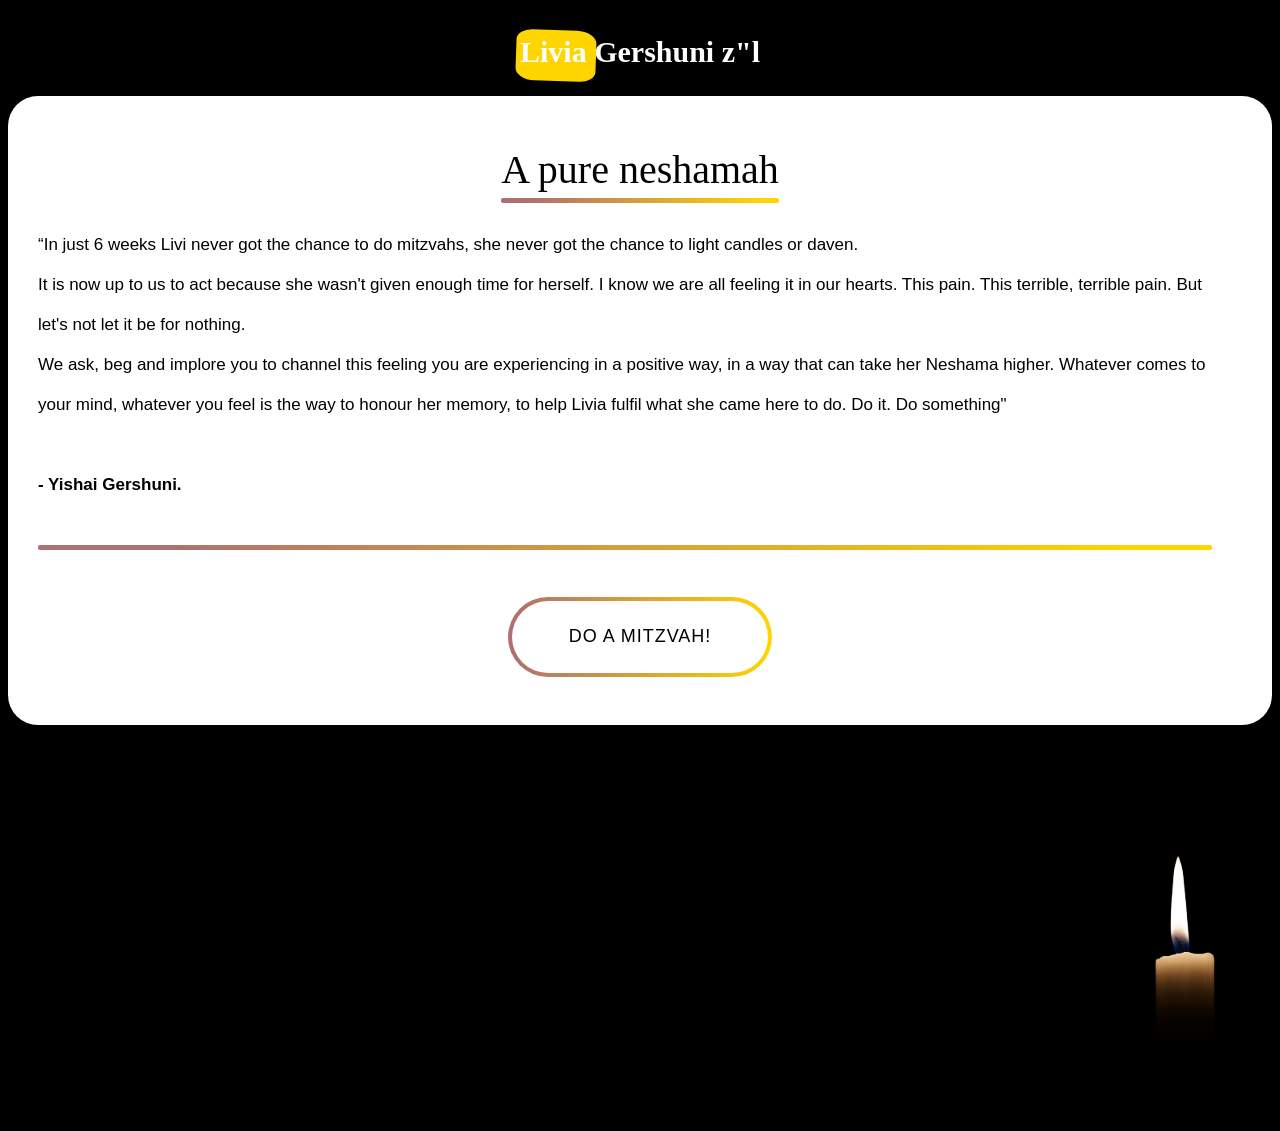
<file: index.html>
<!DOCTYPE html>
<html>
<head>
	<meta name="keywords" content="message, Leilul Nishmat, Z'L">
	<meta charset="utf-8">
	<meta name="viewport" content="width=device-width, initial-scale=1">
	<meta http-equiv="refresh" content="30">

	<title>Livia's legacy</title>
	<link rel="stylesheet" type="text/css" href="livia.css">
</head>
<body>

<div class="container">
  <h1><span class="highlight-container"><span class="highlight">Livia</span></span> Gershuni z"l</h1>
</div>



<main>
	<div class="container">
  <p>A pure neshamah</p>
</div>

<div class="title">	
 
    <h1 class="title">
      <!-- Title-content will have general styles that apply to all spans. The second classes are for individual use for the different animation delays. -->
      <span class="title-content">“In just 6 weeks Livi never got the chance to do mitzvahs, she never got the chance to light candles or daven.</span>
      <span class="title-content title-second">It is now up to us to act because she wasn't given enough time for herself. 
I know we are all feeling it in our hearts. This pain. This terrible, terrible pain. But let's not let it be for nothing. </span>
      <span class="title-content title-third">We ask, beg and implore you to channel this feeling you are experiencing in a positive way, in a way that can take her Neshama higher. Whatever comes to your mind, whatever you feel is the way to honour her memory, to help Livia fulfil what she came here to do. 
Do it. Do something"</span>
      <span class="title-content title-fourth"> <br>
<b>- Yishai Gershuni.</b></p><br>
</span>
    </h1>

</div>

<a class="linky" href="https://docs.google.com/spreadsheets/d/1KjofVccQeAmxCY-68JTV4TLY3oBCzPDdXFeSUeod-0Q/edit" target="_blank"> <span>Do a mitzvah!</span></a>
<div class="on-light">
  <span>Do a mitzvah!</span>
</div>

</main>





<div class="candle"> <br>
<object data=livia.svg width="440" height="380" style="vertical-align:middle"> 
</object>
</div>
  




</body>
</html>
</file>
<file: livia.css>
body{
	background-color: black;
	text-align: left;
	color: white;
}

h1{
	
	font-family: Helvetica Neue;
	text-align: center;
	color: white;

}


}

h2{
	color: white;
}

.candle{
text-align: right;
color: white;
}


.span{
	color: white;
	text-align: left;
}

div{
	text-align: left;
	color: white;
	padding-right: 30px;
}


#hp  {
float: right;    
 margin: 0 0 0 15px;
 color: white;
}

mark{
	color: gray;
}

.container {
  line-height: 1.4;
  text-align: center;
  padding: 44px;
  color: #333;
}

h1 {
  font-size: 30px;
}

.highlight-container{
	color: white;
}

.container{
	color: white;
}

.highlight-container, .highlight {
  position: relative;
}

.highlight-container {
  display: inline-block;
}
.highlight-container:before {
  content: " ";
  display: block;
  height: 90%;
  width: 100%;
  margin-left: -3px;
  margin-right: -3px;
  position: absolute;
  background: #ffd500;
  transform: rotate(2deg);
  top: -1px;
  left: -1px;
  border-radius: 20% 25% 20% 24%;
  padding: 10px 3px 3px 10px;
}

.container {
  height: 0vh;
  display: flex;
  justify-content: center;
  color: black;
  align-items: center;
  font-family: Helvetica Neue;
}

p {
  position: relative;
  font-size: 40px;
}

p::before {
  content: "";
  position: absolute;
  top: 100%;
  width: 100%;
  left: 0;
  height: 5px;
  border-radius: 2px;
  background: linear-gradient(111.3deg, #AD6F72 9.6%, #ffd500 93.6%);
}

button{
	background-color: white;

}

main{
	background-color: white;
	padding: 30px;
	border-radius: 30px;
	color: black
}

h1 main{
	color: black;
}

.texty p{
	font-size: 20px;
	font-family: Helvetica;
	color: black;
}

.gform{
	text-align: center;

}


.linky {
	background-image: linear-gradient(to right, #AD6F72 0%, #ffd500 100%);
	border-radius: 40px;
  box-sizing: border-box;
	color: #00a84f;
	display: block;
	font: 1.125rem 'Oswald', Arial, sans-serif; /*18*/
	height: 80px;
	letter-spacing: 1px;
	margin: 0 auto;
	padding: 4px;
	position: relative;
  text-decoration: none;
	text-transform: uppercase;
	width: 264px;
	z-index: 2;
}

.linky:hover {
	color: #fff;
}

.linky span {
	align-items: center;
	background: white;
	border-radius: 40px;
	display: flex;
	justify-content: center;
	height: 100%;
	transition: background .5s ease;
	width: 100%;
	color: black;
}

.linky:hover span {
	background: transparent;
}


.title{
    color: black;
    text-transform: none;
    font-family: Helvetica;
    line-height: 40px;
    font-weight: 300;
    font-size: 17px;
    text-align: left;
}
.title-content{
    display: block; /*Makes each line of text inside of the span 100% width so it will fall on the next line.*/
    opacity: 0;
    animation: revealText .7s forwards; /*Adding the animation over .5 seconds. Forwards means the last state will be the styles applied at 100% (to).*/
}
/*Adding individual animation delays so that the text animates in at different stages.*/
.title-second{
    animation-delay: .175s;
}
.title-third{
    animation-delay: .25s;
}

/*From and to is just another way of saying start at 0 and end at 100%.*/
@keyframes revealText {
    from{
        transform: translateY(20px); /*Moves the element down by 20px.*/
    }
    to{
        opacity: 1; /*Turn the opacity back on so that we can see the element in it's final animation state.*/
        transform: none; /*Removes the 20px so that the text will be at the normal starting position at the end of the animation.*/
    }
}
</file>
